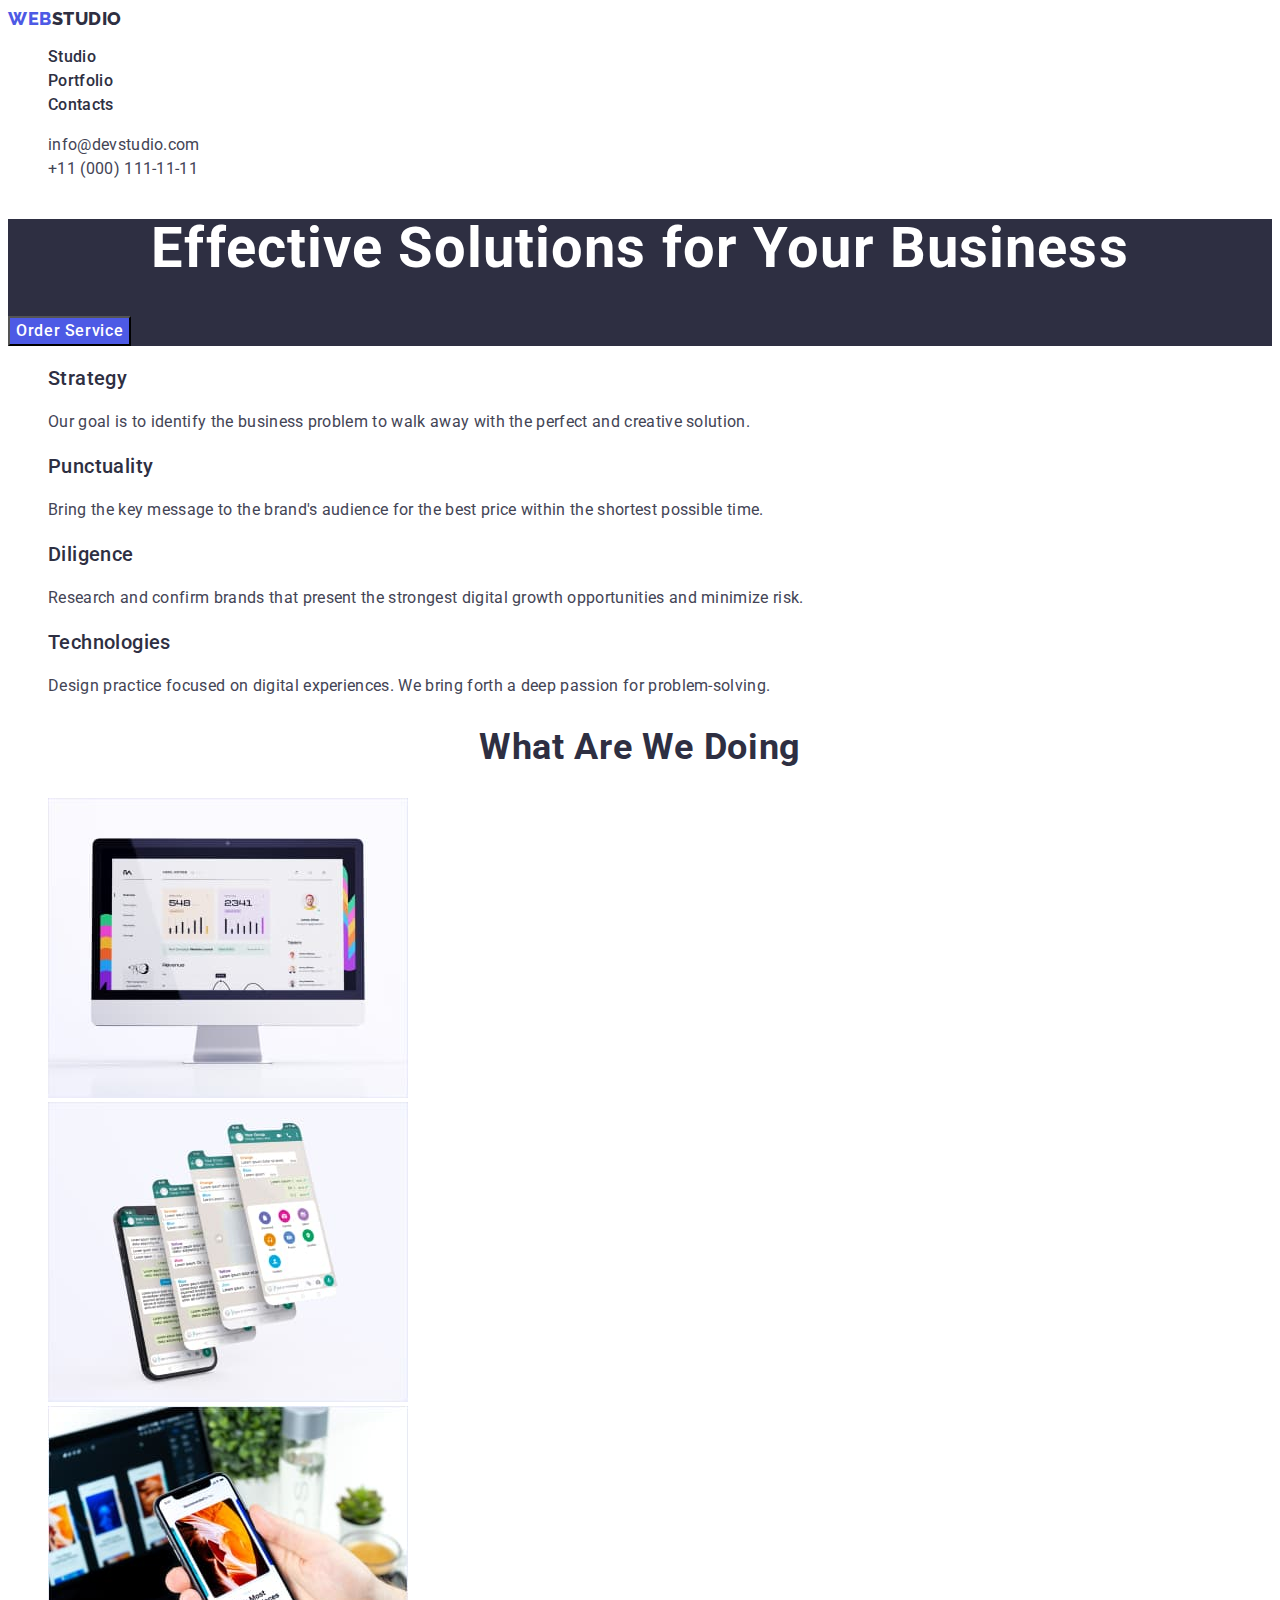
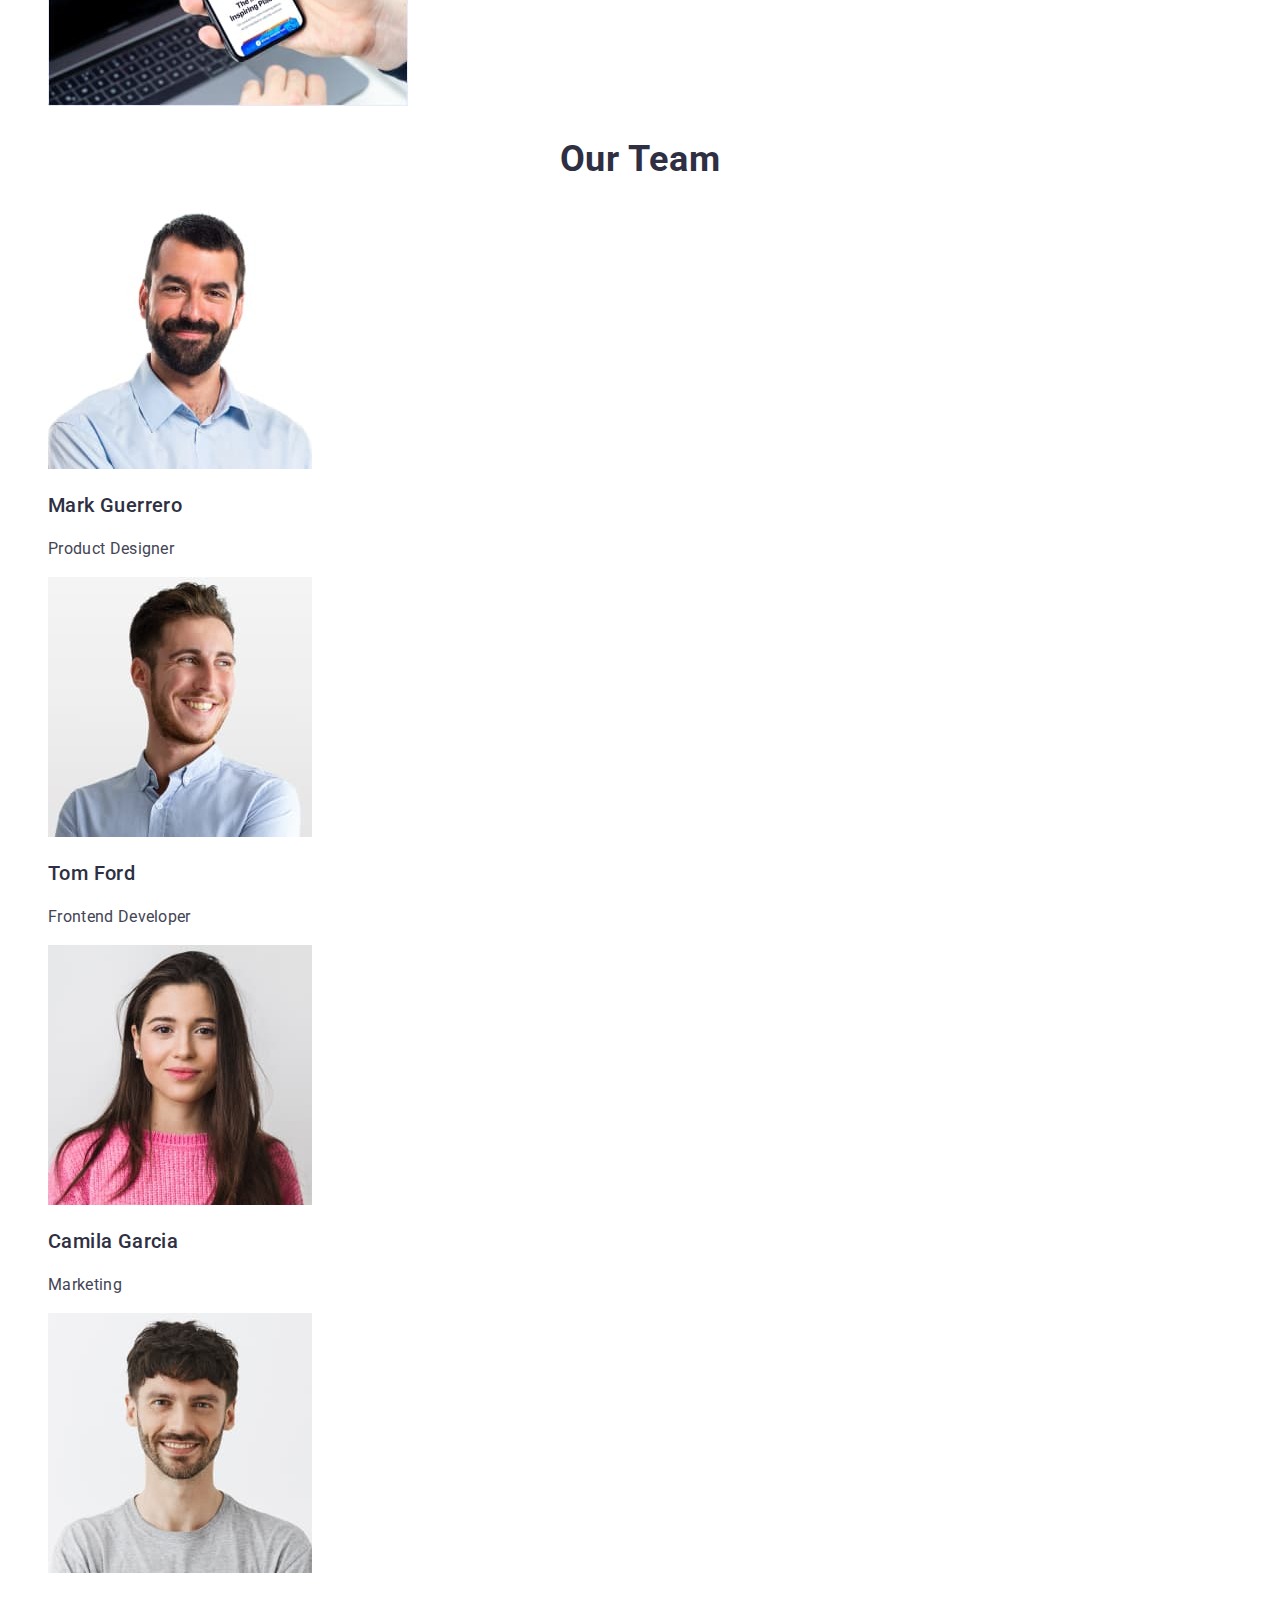
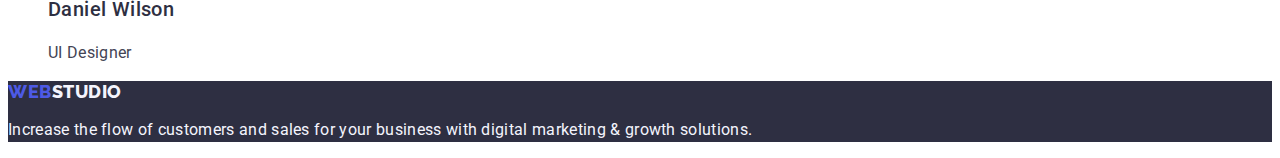
<file: index.html>
<!DOCTYPE html>
<html lang="en">
  <head>
    <meta charset="UTF-8" />
    <meta http-equiv="X-UA-Compatible" content="IE=edge" />
    <meta name="viewport" content="width=device-width, initial-scale=1.0" />
    <title>Document</title>
    <link rel="preconnect" href="https://fonts.googleapis.com" />
    <link rel="preconnect" href="https://fonts.gstatic.com" crossorigin />
    <link
      href="https://fonts.googleapis.com/css2?family=Raleway:wght@800&family=Roboto:wght@400;500;700;900&display=swap"
      rel="stylesheet"
    />
    <link rel="stylesheet" href="./css/style.css" />
  </head>
  <body>
    <header class="page-header">
      <nav class="page-nav">
        <a href="./index.html" class="logo link"
          >Web<span class="logo-style">Studio</span></a
        >
        <ul class="menu list">
          <li class="menu-item">
            <a href="./index.html" class="menu-link link">Studio</a>
          </li>
          <li class="menu-item">
            <a href="./portfolio.html" class="menu-link link">Portfolio</a>
          </li>
          <li class="menu-item">
            <a href="" class="menu-link link">Contacts</a>
          </li>
        </ul>
      </nav>
      <address class="link course-cleaning">
        <ul class="list">
          <li>
            <a
              href="mailto:info@devstudio.com"
              class="contact-phone-number link"
              >info@devstudio.com</a
            >
          </li>
          <li>
            <a href="tel:+110001111111" class="contact-phone-number link"
              >+11 (000) 111-11-11</a
            >
          </li>
        </ul>
      </address>
    </header>
    <main>
      <section class="hero">
        <h1 class="main-title">Effective Solutions for Your Business</h1>
        <button type="button" class="modal-btn">Order Service</button>
      </section>
      <section>
        <h2 hidden class="suptitle">Business problems</h2>
        <ul class="list">
          <li>
            <h3 class="the-third-title">Strategy</h3>
            <p class="hero-text">
              Our goal is to identify the business problem to walk away with the
              perfect and creative solution.
            </p>
          </li>
          <li>
            <h3 class="the-third-title">Punctuality</h3>
            <p class="hero-text">
              Bring the key message to the brand's audience for the best price
              within the shortest possible time.
            </p>
          </li>
          <li>
            <h3 class="the-third-title">Diligence</h3>
            <p class="hero-text">
              Research and confirm brands that present the strongest digital
              growth opportunities and minimize risk.
            </p>
          </li>
          <li>
            <h3 class="the-third-title">Technologies</h3>
            <p class="hero-text">
              Design practice focused on digital experiences. We bring forth a
              deep passion for problem-solving.
            </p>
          </li>
        </ul>
      </section>
      <section>
        <h2 class="suptitle">What are we doing</h2>
        <ul class="list">
          <li>
            <img
              src="./images/images1/rect1.jpg"
              alt="computer"
              width="360"
              height="300"
            />
          </li>
          <li>
            <img
              src="./images/images1/rect2.jpg"
              alt="phone"
              width="360"
              height="300"
            />
          </li>
          <li>
            <img
              src="./images/images1/rect3.jpg"
              alt="machinery"
              width="360"
              height="300"
            />
          </li>
        </ul>
      </section>
      <section>
        <h2 class="suptitle">Our Team</h2>
        <ul class="list">
          <li>
            <img
              src="./images/developers/mark-guerrero.jpg"
              alt="Mark Guerrero"
              width="264"
              height="260"
            />
            <h3 class="the-third-title">Mark Guerrero</h3>
            <p class="hero-text">Product Designer</p>
          </li>
          <li>
            <img
              src="./images/developers/tom-ford.jpg"
              alt="Tom Ford"
              width="264"
              height="260"
            />
            <h3 class="the-third-title">Tom Ford</h3>
            <p class="hero-text">Frontend Developer</p>
          </li>
          <li>
            <img
              src="./images/developers/camila-garcia.jpg"
              alt="Camila Garcia"
              width="264"
              height="260"
            />
            <h3 class="the-third-title">Camila Garcia</h3>
            <p class="hero-text">Marketing</p>
          </li>
          <li>
            <img
              src="./images/developers/daniel-wilson.jpg"
              alt="Daniel Wilson"
              width="264"
              height="260"
            />
            <h3 class="the-third-title">Daniel Wilson</h3>
            <p class="hero-text">UI Designer</p>
          </li>
        </ul>
      </section>
    </main>
    <footer class="footer-style">
      <a href="./index.html" class="logo link"
        >Web<span class="basement-style-logo">Studio</span></a
      >
      <p class="suptitle-theme-light">
        Increase the flow of customers and sales for your business with digital
        marketing & growth solutions.
      </p>
    </footer>
  </body>
</html>
</file>
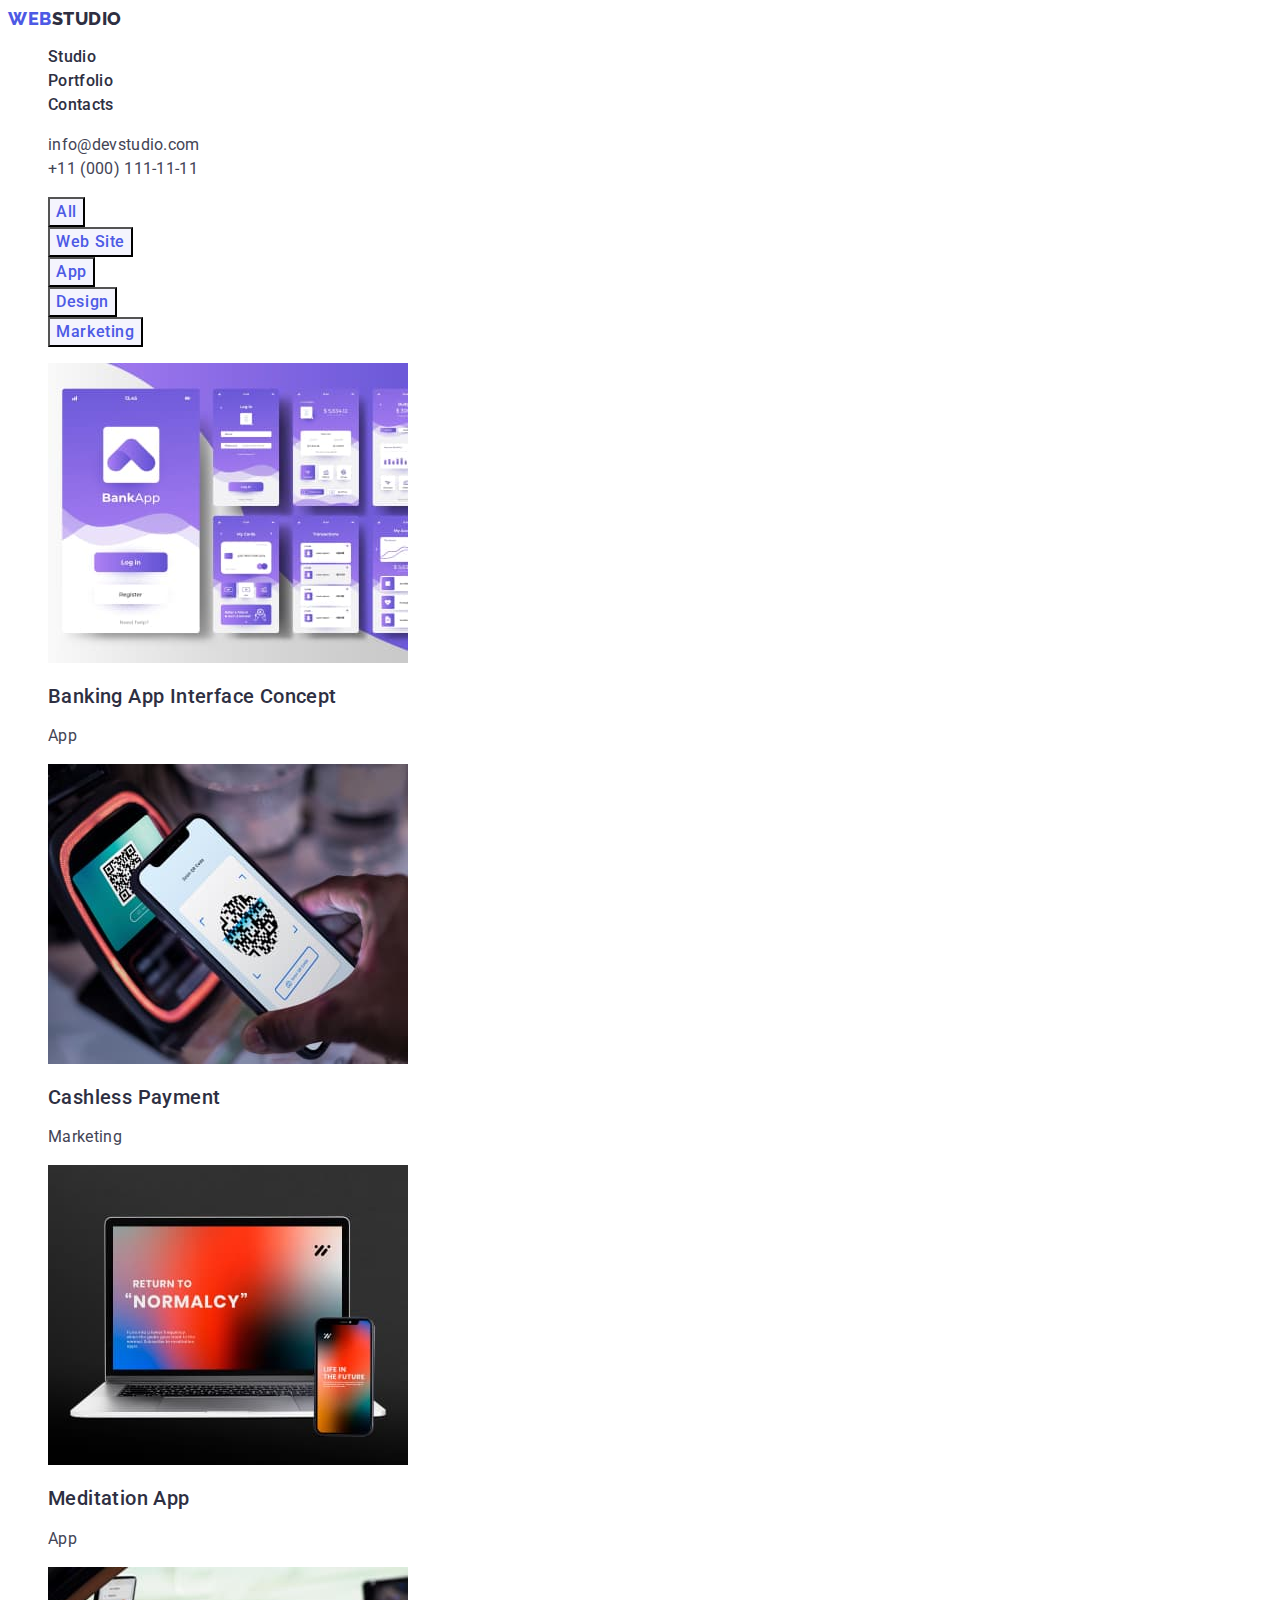
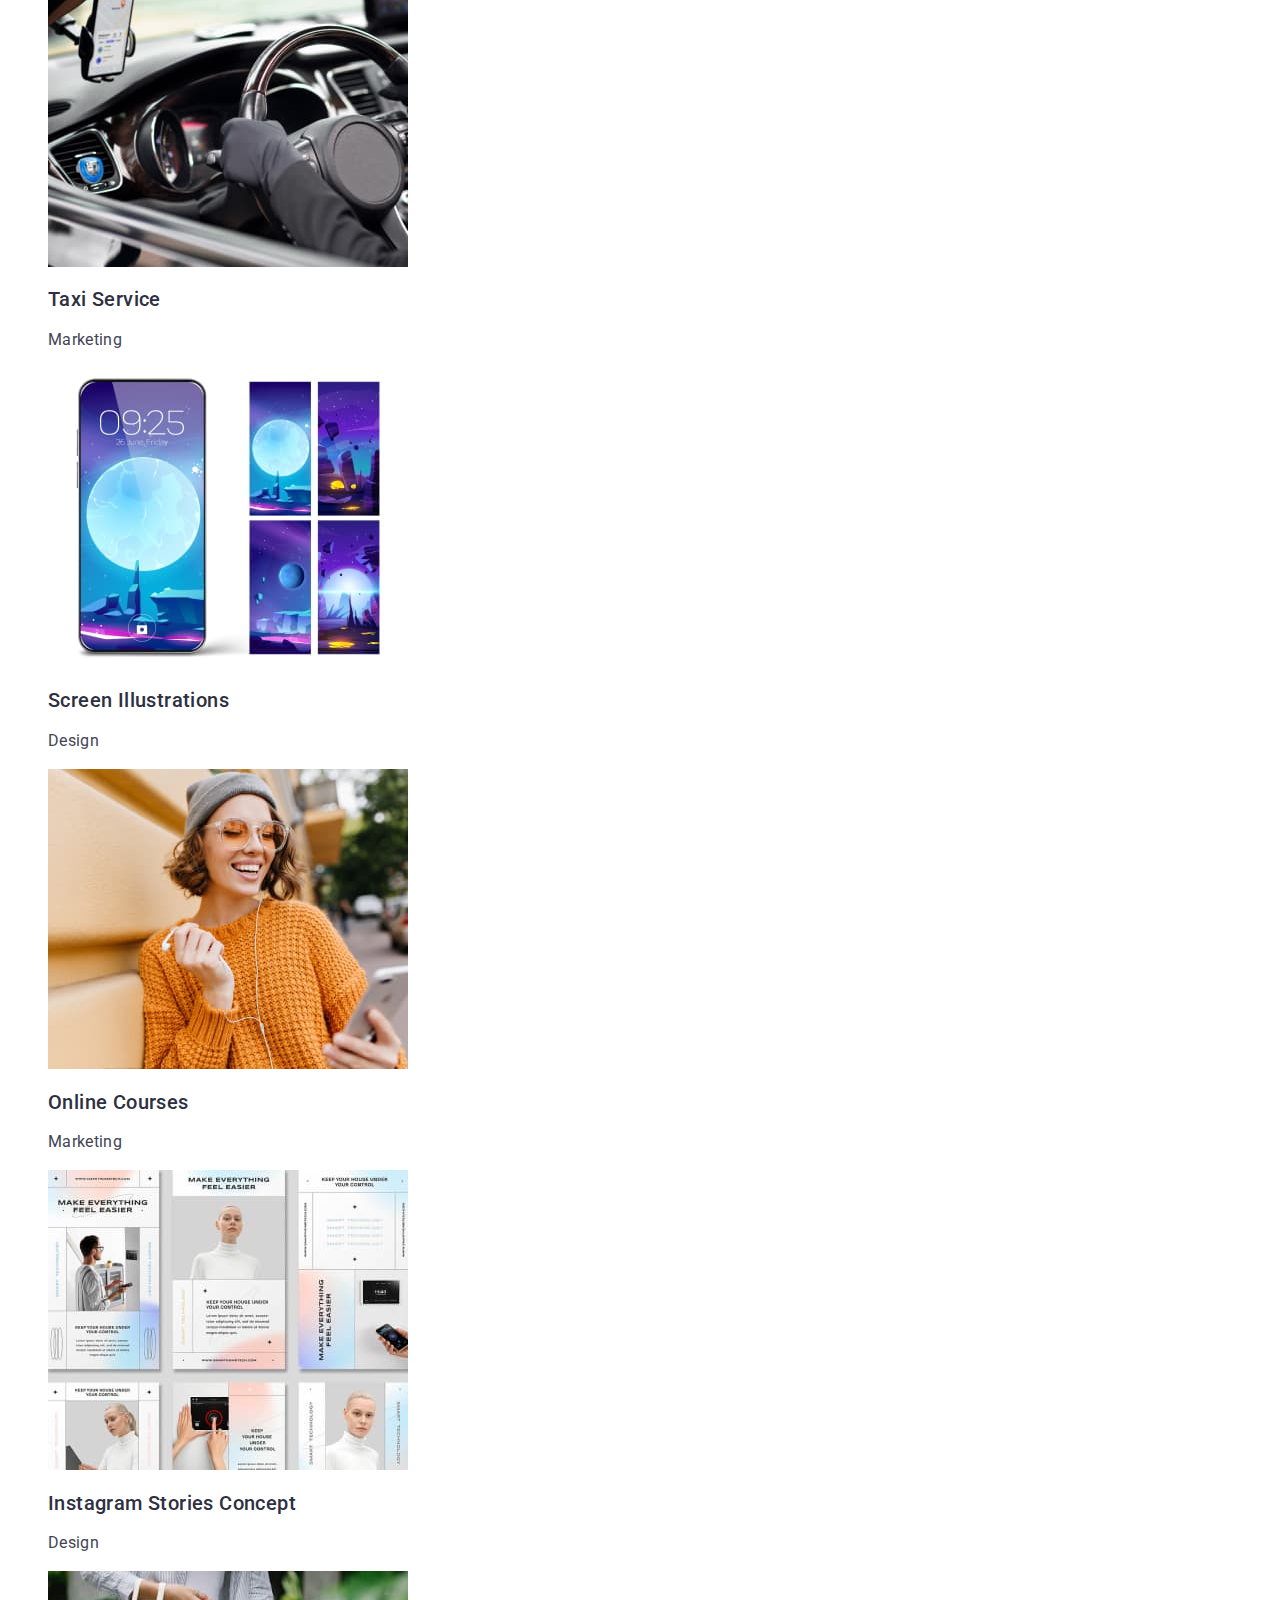
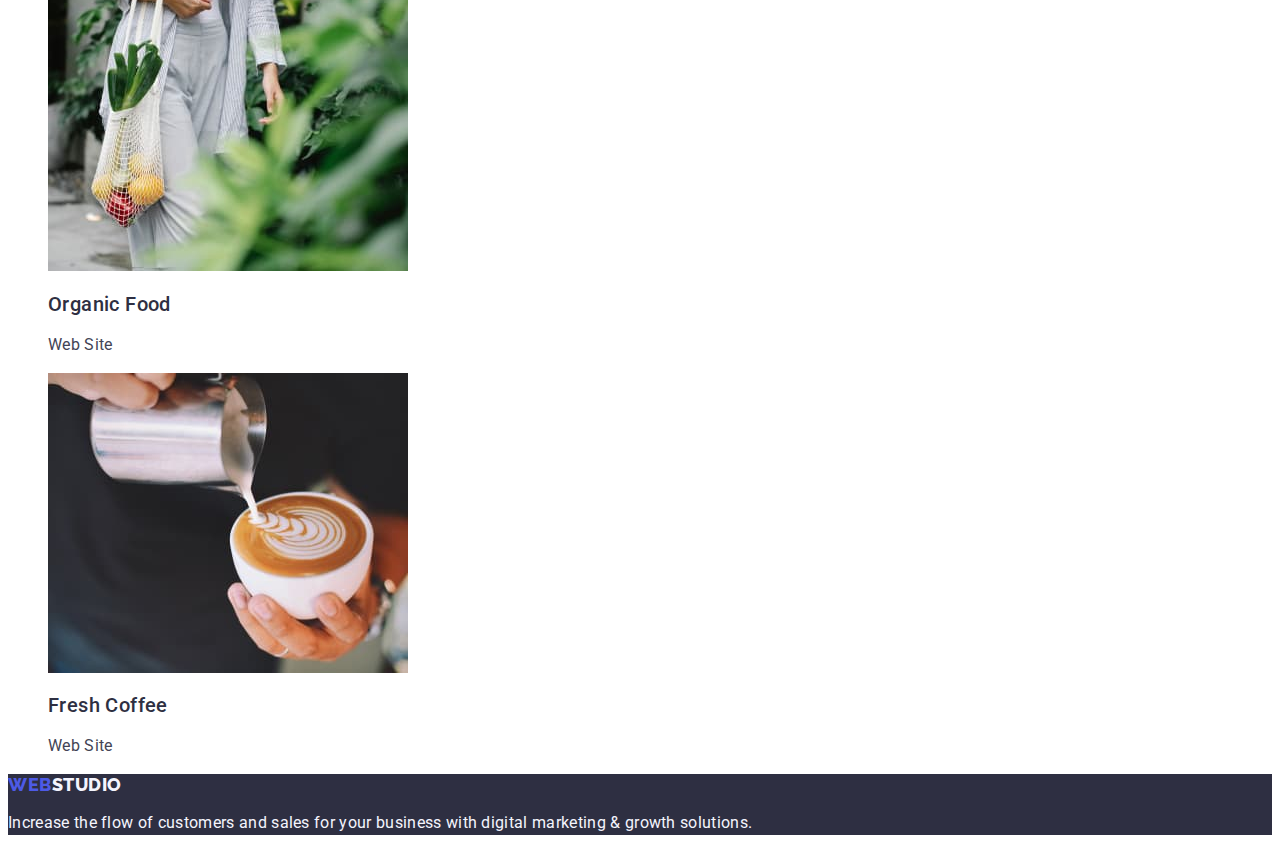
<file: portfolio.html>
<!DOCTYPE html>
<html lang="en">
  <head>
    <meta charset="UTF-8" />
    <meta http-equiv="X-UA-Compatible" content="IE=edge" />
    <meta name="viewport" content="width=device-width, initial-scale=1.0" />
    <title>Document</title>
    <link rel="preconnect" href="https://fonts.googleapis.com" />
    <link rel="preconnect" href="https://fonts.gstatic.com" crossorigin />
    <link
      href="https://fonts.googleapis.com/css2?family=Raleway:wght@800&family=Roboto:wght@400;500;700;900&display=swap"
      rel="stylesheet"
    />
    <link rel="stylesheet" href="./css/style.css" />
  </head>
  <body>
    <header class="page-header">
      <nav class="page-nav">
        <a href="./portfolio.html" class="logo link"
          >Web<span class="logo-style">Studio</span></a
        >
        <ul class="menu list">
          <li class="menu-item">
            <a href="./portfolio.html" class="menu-link link">Studio</a>
          </li>
          <li class="menu-item">
            <a href="./portfolio.html" class="menu-link link">Portfolio</a>
          </li>
          <li class="menu-item">
            <a href="./portfolio.html" class="menu-link link">Contacts</a>
          </li>
        </ul>
      </nav>
      <address class="link">
        <ul class="list">
          <li>
            <a
              href="mailto:info@devstudio.com"
              class="contact-phone-number link"
              >info@devstudio.com</a
            >
          </li>
          <li>
            <a href="tel:+110001111111" class="contact-phone-number link"
              >+11 (000) 111-11-11</a
            >
          </li>
        </ul>
      </address>
    </header>
    <main>
      <section>
        <h1 class="main-title" hidden>All about the site</h1>
        <ul class="list">
          <li><button type="button" class="two-buttons">All</button></li>
          <li>
            <button type="button" class="two-buttons">Web Site</button>
          </li>
          <li>
            <button type="button" class="two-buttons">App</button>
          </li>
          <li>
            <button type="button" class="two-buttons">Design</button>
          </li>
          <li>
            <button type="button" class="two-buttons">Marketing</button>
          </li>
        </ul>
        <ul class="list">
          <li>
            <a href="" class="link">
              <img
                src="./images/portfolio/banking-app-interface-concept.jpg"
                alt="Banking App Interface Concept"
                width="360"
                height="300"
              />
              <h2 class="the-third-title">Banking App Interface Concept</h2>
              <p class="hero-text">App</p>
            </a>
          </li>
          <li>
            <a href="" class="link">
              <img
                src="./images/portfolio/cashless-payment.jpg"
                alt="Cashless Payment"
                width="360"
                height="300"
              />
              <h2 class="the-third-title">Cashless Payment</h2>
              <p class="hero-text">Marketing</p>
            </a>
          </li>
          <li>
            <a href="" class="link">
              <img
                src="./images/portfolio/meditation-app.jpg"
                alt="Meditation App"
                width="360"
                height="300"
              />
              <h2 class="the-third-title">Meditation App</h2>
              <p class="hero-text">App</p>
            </a>
          </li>
          <li>
            <a href="" class="link">
              <img
                src="./images/portfolio/taxi-service.jpg"
                alt="Taxi Service"
                width="360"
                height="300"
              />
              <h2 class="the-third-title">Taxi Service</h2>
              <p class="hero-text">Marketing</p>
            </a>
          </li>
          <li>
            <a href="" class="link">
              <img
                src="./images/portfolio/screen-illustrations.jpg"
                alt="Screen Illustrations"
                width="360"
                height="300"
              />
              <h2 class="the-third-title">Screen Illustrations</h2>
              <p class="hero-text">Design</p>
            </a>
          </li>
          <li>
            <a href="" class="link">
              <img
                src="./images/portfolio/online-courses.jpg"
                alt="Online Courses"
                width="360"
                height="300"
              />
              <h2 class="the-third-title">Online Courses</h2>
              <p class="hero-text">Marketing</p>
            </a>
          </li>
          <li>
            <a href="" class="link">
              <img
                src="./images/portfolio/instagram-stories-concept.jpg"
                alt="Instagram Stories Concept"
                width="360"
                height="300"
              />
              <h2 class="the-third-title">Instagram Stories Concept</h2>
              <p class="hero-text">Design</p>
            </a>
          </li>
          <li>
            <a href="" class="link">
              <img
                src="./images/portfolio/organic-food.jpg"
                alt="Organic Food"
                width="360"
                height="300"
              />
              <h2 class="the-third-title">Organic Food</h2>
              <p class="hero-text">Web Site</p>
            </a>
          </li>
          <li>
            <a href="" class="link">
              <img
                src="./images/portfolio/fresh-coffee.jpg"
                alt="Fresh Coffee"
                width="360"
                height="300"
              />
              <h2 class="the-third-title">Fresh Coffee</h2>
              <p class="hero-text">Web Site</p>
            </a>
          </li>
        </ul>
      </section>
    </main>
    <footer class="footer-style">
      <a href="./index.html" class="logo link"
        >Web<span class="basement-style-logo">Studio</span></a
      >
      <p class="suptitle-theme-light">
        Increase the flow of customers and sales for your business with digital
        marketing & growth solutions.
      </p>
    </footer>
  </body>
</html>
</file>
<file: css/style.css>
:root{
    --main-font:'Roboto', sans-serif;
    --font-family-logo:'Raleway', sans-serif;
    --accent-color:#404BBF;
    --contact-color: #434455;
    --button-font-color: #FFFFFF;
    --subtitle-color:#2E2F42;
    --fill-text-color:#F4F4FD;
    --color-different-style:#4D5AE5;
}
.list{
    list-style: none;
}
.link{
    text-decoration: none;
}

body{
font-family: var(--main-font);
font-weight: 400;
color:var(--contact-color);
}
/*-----------------HEADER----------------------------*/
.menu-link {
    font-weight: 500;
    font-size: 16px;
    line-height: 1.5;
    letter-spacing: 0.02em;
    color: var(--subtitle-color);
}

.menu-link:hover,
.menu-link:focus {
    color: var(--accent-color);
}

.contact-phone-number {
    font-size: 16px;
    line-height: 1.5;
    letter-spacing: 0.02em;
    color: var(--contact-color);
    font-style: normal;
}

.contact-phone-number:hover,
.contact-phone-number:focus {
    color: var(--accent-color);
}
/*-----------------/HEADER----------------------------*/
/*-----------------HERO----------------------------*/
.main-title{
    font-weight: 700;
    font-size: 56px;
    line-height: 1.07;
    text-align: center;
    letter-spacing: 0.02em;
    color: var(--button-font-color);
}
.suptitle-theme-dark{
color:var(--contact-color);
}
.suptitle-theme-light{
    font-size: 16px;
        line-height: 1.5;
        letter-spacing: 0.02em;
        color: var(--fill-text-color);
}
/*-----------------/HERO----------------------------*/

/*-----------------COMPONENTS----------------------------*/
.modal-btn {
    font-family: 'Roboto', sans-serif;
    font-weight: 500;
    font-size: 16px;
    line-height: 1.5;
    letter-spacing: 0.04em;
    color:var(--button-font-color);
    background-color: var(--color-different-style);
    cursor: pointer;
}

.modal-btn:hover,
.modal-btn:focus {
    background-color:var(--accent-color);
}

.hero-text{
    font-size: 16px;
    line-height: 1.5;
    letter-spacing: 0.02em;
    color: var(--contact-color);
}

.suptitle {
    font-weight: 700;
    font-size: 36px;
    line-height: 1.11;
    text-align: center;
    letter-spacing: 0.02em;
    text-transform: capitalize;
    color:var(--subtitle-color);
}
.the-third-title{
        font-weight: 500;
        font-size: 20px;
        line-height: 1.2;
        letter-spacing: 0.02em;
        color:var(--subtitle-color);
}
.button-color-first{
color: var(--button-font-color);
background-color:var(--accent-color);
}
.logo{
    font-family: var(--font-family-logo);
        font-weight: 800;
        font-size: 18px;
        line-height: 1.17;
        letter-spacing: 0.03em;
        text-transform: uppercase;
        color: var(--color-different-style);
}
.logo-style{
    color: var(--subtitle-color);
}
.basement-style-logo{
    color:var(--fill-text-color);
}
.hero{
        font-weight: 500;
        font-size: 16px;
        line-height: 1.5;
        letter-spacing: 0.04em;
        color: var(--button-font-color);
        background-color: var(--subtitle-color);
}
.footer-style{
  background-color: var(--subtitle-color);  
}
.course-cleaning{
    font-style: normal;
}
.two-buttons{
    font-family: "Roboto", sans-serif;
        font-weight: 500;
        font-size: 16px;
        line-height: 1.5;
        text-align: center;
        letter-spacing: 0.04em;
        color:var(--color-different-style);
        cursor: pointer;
        background-color: var(--fill-text-color);
}
.two-buttons:hover,
.two-buttons:focus{
color: var(--button-font-color);
background-color: var(--accent-color);
}
/*-----------------/COMPONENTS----------------------------*/
</file>
